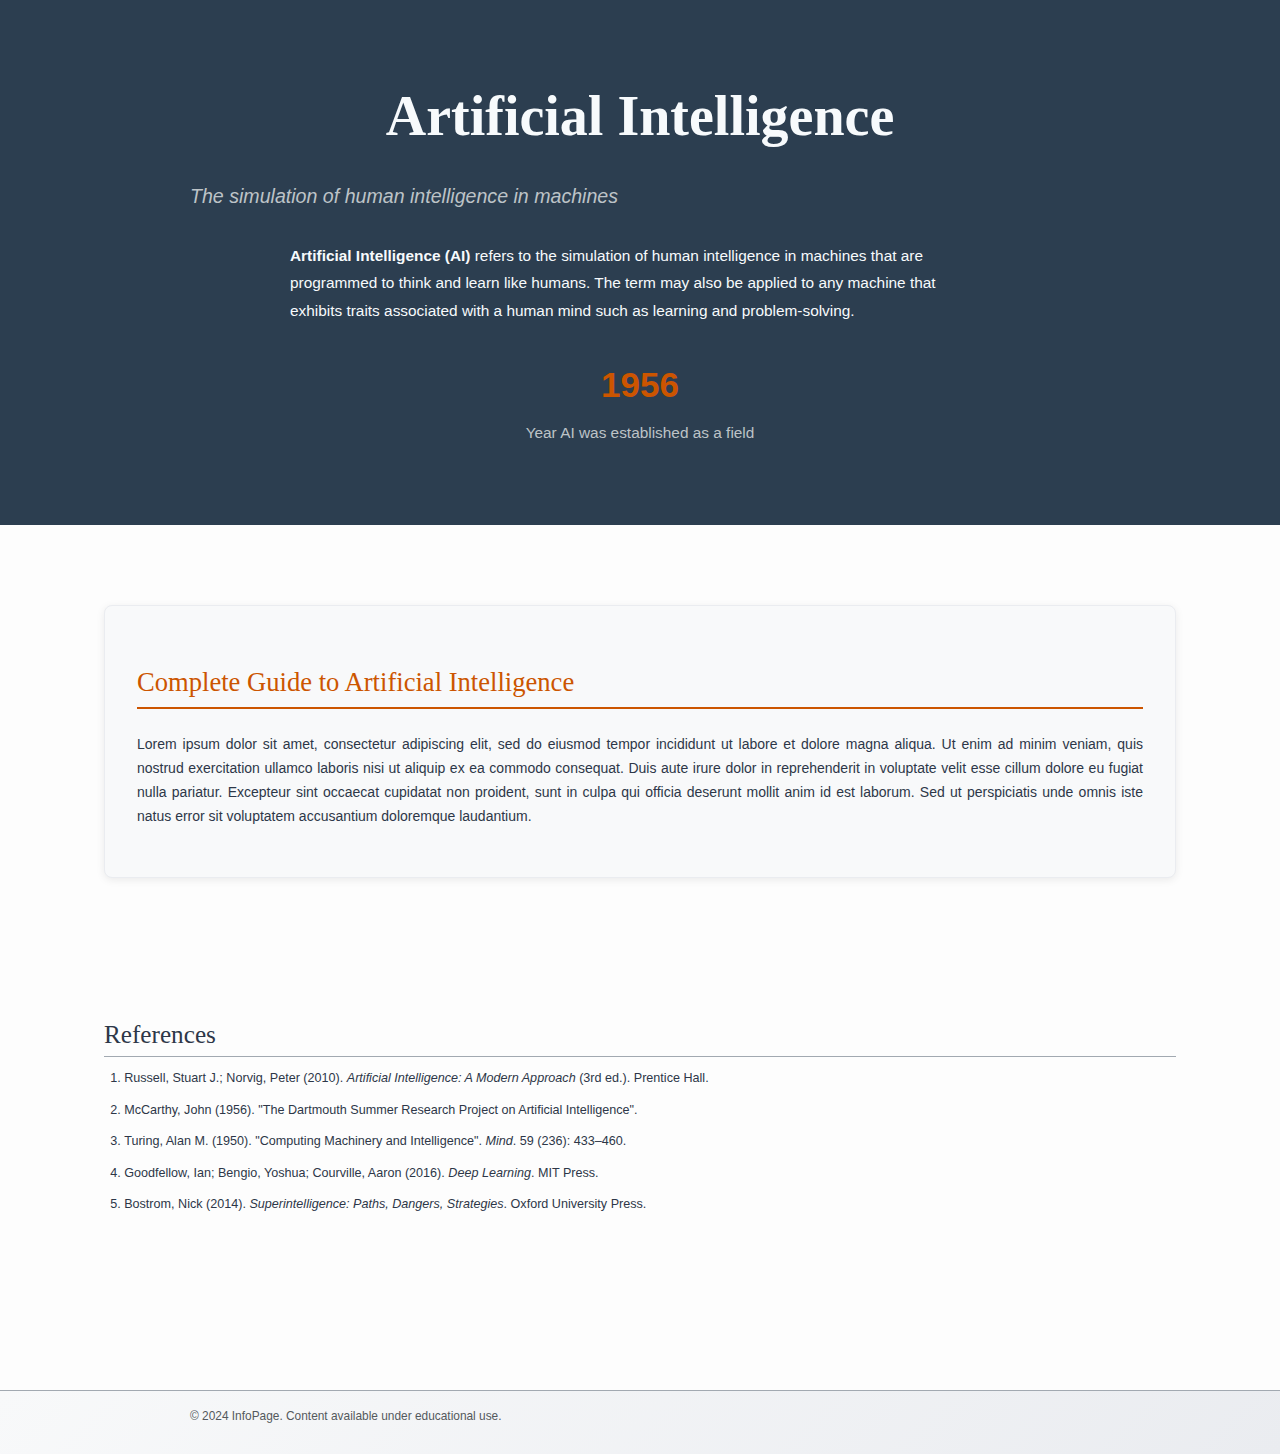
<file: index.html>
<!DOCTYPE html>
<html lang="en">

<head>
    <!-- Google Tag Manager -->
    <script>(function (w, d, s, l, i) {
            w[l] = w[l] || []; w[l].push({
                'gtm.start':
                    new Date().getTime(), event: 'gtm.js'
            }); var f = d.getElementsByTagName(s)[0],
                j = d.createElement(s), dl = l != 'dataLayer' ? '&l=' + l : ''; j.async = true; j.src =
                    'https://www.googletagmanager.com/gtm.js?id=' + i + dl; f.parentNode.insertBefore(j, f);
        })(window, document, 'script', 'dataLayer', 'GTM-NM3S9F88');</script>
    <!-- End Google Tag Manager -->

    <meta charset="UTF-8">
    <meta name="viewport" content="width=device-width, initial-scale=1.0">

    <!-- Primary SEO Meta Tags -->
    <title>Artificial Intelligence - Comprehensive Guide | InfoPage</title>
    <meta name="title" content="Artificial Intelligence - Comprehensive Guide | InfoPage">
    <meta name="description"
        content="Comprehensive information about Artificial Intelligence, its history, applications, and impact on society. Learn about AI types, ethics, and future outlook.">
    <meta name="keywords"
        content="artificial intelligence, AI, machine learning, deep learning, technology, neural networks, AGI, computer science, automation, robotics">
    <meta name="author" content="InfoPage">
    <meta name="publisher" content="InfoPage">
    <meta name="language" content="en">
    <meta name="robots" content="index, follow, max-image-preview:large, max-snippet:-1, max-video-preview:-1">
    <meta name="googlebot" content="index, follow, max-image-preview:large, max-snippet:-1, max-video-preview:-1">
    <meta name="bingbot" content="index, follow, max-image-preview:large, max-snippet:-1, max-video-preview:-1">

    <!-- Canonical URL -->
    <link rel="canonical" href="https://infopage.example.com/">

    <!-- Open Graph / Facebook -->
    <meta property="og:type" content="article">
    <meta property="og:url" content="https://infopage.example.com/">
    <meta property="og:title" content="Artificial Intelligence - Comprehensive Guide | InfoPage">
    <meta property="og:description"
        content="Comprehensive information about Artificial Intelligence, its history, applications, and impact on society. Learn about AI types, ethics, and future outlook.">
    <meta property="og:image" content="https://infopage.example.com/images/ai-social-preview.jpg">
    <meta property="og:image:width" content="1200">
    <meta property="og:image:height" content="630">
    <meta property="og:image:alt" content="Artificial Intelligence concept illustration">
    <meta property="og:site_name" content="InfoPage">
    <meta property="og:locale" content="en_US">
    <meta property="article:author" content="InfoPage">
    <meta property="article:published_time" content="2024-01-01T00:00:00+00:00">
    <meta property="article:modified_time" content="2024-12-01T00:00:00+00:00">
    <meta property="article:section" content="Technology">
    <meta property="article:tag" content="Artificial Intelligence">
    <meta property="article:tag" content="Machine Learning">
    <meta property="article:tag" content="Technology">

    <!-- Twitter -->
    <meta property="twitter:card" content="summary_large_image">
    <meta property="twitter:url" content="https://infopage.example.com/">
    <meta property="twitter:title" content="Artificial Intelligence - Comprehensive Guide | InfoPage">
    <meta property="twitter:description"
        content="Comprehensive information about Artificial Intelligence, its history, applications, and impact on society. Learn about AI types, ethics, and future outlook.">
    <meta property="twitter:image" content="https://infopage.example.com/images/ai-social-preview.jpg">
    <meta property="twitter:image:alt" content="Artificial Intelligence concept illustration">
    <meta property="twitter:site" content="@InfoPage">
    <meta property="twitter:creator" content="@InfoPage">

    <!-- Additional SEO Meta Tags -->
    <meta name="theme-color" content="#1a73e8">
    <meta name="msapplication-TileColor" content="#1a73e8">
    <meta name="application-name" content="InfoPage">
    <meta name="apple-mobile-web-app-title" content="InfoPage">
    <meta name="apple-mobile-web-app-capable" content="yes">
    <meta name="apple-mobile-web-app-status-bar-style" content="default">

    <!-- LLM and AI Crawler Optimization -->
    <meta name="ai-content-declaration" content="human-authored">
    <meta name="content-type" content="educational">
    <meta name="content-category" content="technology, computer-science, artificial-intelligence">
    <meta name="reading-time" content="15">
    <meta name="content-difficulty" content="intermediate">
    <meta name="target-audience" content="students, professionals, researchers">

    <!-- Structured Data for LLMs and Search Engines -->
    <script type="application/ld+json">
    {
        "@context": "https://schema.org",
        "@type": "Article",
        "headline": "Artificial Intelligence - Comprehensive Guide",
        "description": "Comprehensive information about Artificial Intelligence, its history, applications, and impact on society. Learn about AI types, ethics, and future outlook.",
        "image": {
            "@type": "ImageObject",
            "url": "https://infopage.example.com/images/ai-social-preview.jpg",
            "width": 1200,
            "height": 630
        },
        "author": {
            "@type": "Organization",
            "name": "InfoPage",
            "url": "https://infopage.example.com"
        },
        "publisher": {
            "@type": "Organization",
            "name": "InfoPage",
            "logo": {
                "@type": "ImageObject",
                "url": "https://infopage.example.com/favicon.svg",
                "width": 60,
                "height": 60
            }
        },
        "datePublished": "2024-01-01T00:00:00+00:00",
        "dateModified": "2024-12-01T00:00:00+00:00",
        "mainEntityOfPage": {
            "@type": "WebPage",
            "@id": "https://infopage.example.com/"
        },
        "articleSection": "Technology",
        "keywords": ["artificial intelligence", "AI", "machine learning", "deep learning", "technology", "neural networks", "AGI", "computer science"],
        "about": [
            {
                "@type": "Thing",
                "name": "Artificial Intelligence",
                "description": "The simulation of human intelligence in machines"
            },
            {
                "@type": "Thing",
                "name": "Machine Learning",
                "description": "A subset of AI that enables computers to learn without explicit programming"
            },
            {
                "@type": "Thing",
                "name": "Deep Learning",
                "description": "A subset of machine learning using neural networks"
            }
        ],
        "mentions": [
            {
                "@type": "Person",
                "name": "Alan Turing",
                "description": "British mathematician and computer scientist"
            },
            {
                "@type": "Person",
                "name": "John McCarthy",
                "description": "Computer scientist who coined the term 'artificial intelligence'"
            }
        ]
    }
    </script>

    <!-- Breadcrumb Structured Data -->
    <script type="application/ld+json">
    {
        "@context": "https://schema.org",
        "@type": "BreadcrumbList",
        "itemListElement": [
            {
                "@type": "ListItem",
                "position": 1,
                "name": "Home",
                "item": "https://infopage.example.com/"
            },
            {
                "@type": "ListItem",
                "position": 2,
                "name": "Technology",
                "item": "https://infopage.example.com/technology"
            },
            {
                "@type": "ListItem",
                "position": 3,
                "name": "Artificial Intelligence",
                "item": "https://infopage.example.com/"
            }
        ]
    }
    </script>

    <!-- FAQ Structured Data -->
    <script type="application/ld+json">
    {
        "@context": "https://schema.org",
        "@type": "FAQPage",
        "mainEntity": [
            {
                "@type": "Question",
                "name": "What is Artificial Intelligence?",
                "acceptedAnswer": {
                    "@type": "Answer",
                    "text": "Artificial Intelligence (AI) refers to the simulation of human intelligence in machines that are programmed to think and learn like humans. The term may also be applied to any machine that exhibits traits associated with a human mind such as learning and problem-solving."
                }
            },
            {
                "@type": "Question",
                "name": "What are the main types of AI?",
                "acceptedAnswer": {
                    "@type": "Answer",
                    "text": "There are three main types of AI: Narrow AI (designed for specific tasks), General AI (human-level intelligence across all domains), and Superintelligence (AI that surpasses human intelligence)."
                }
            },
            {
                "@type": "Question",
                "name": "What are the main applications of AI?",
                "acceptedAnswer": {
                    "@type": "Answer",
                    "text": "AI is used in healthcare (medical diagnosis), transportation (autonomous vehicles), finance (fraud detection), entertainment (content recommendation), education (personalized learning), and customer service (chatbots)."
                }
            }
        ]
    }
    </script>

    <!-- Educational Content Structured Data -->
    <script type="application/ld+json">
    {
        "@context": "https://schema.org",
        "@type": "Course",
        "name": "Introduction to Artificial Intelligence",
        "description": "A comprehensive guide covering the fundamentals of artificial intelligence, its history, types, applications, and ethical considerations.",
        "provider": {
            "@type": "Organization",
            "name": "InfoPage"
        },
        "educationalLevel": "Intermediate",
        "learningResourceType": "Article",
        "inLanguage": "en",
        "teaches": [
            "What is Artificial Intelligence",
            "History of AI development",
            "Types of AI systems",
            "AI applications across industries",
            "Ethical considerations in AI",
            "Future outlook for AI technology"
        ]
    }
    </script>

    <!-- Stylesheets and Icons -->
    <link rel="stylesheet" href="styles.css">
    <link rel="icon" type="image/svg+xml" href="favicon.svg">
    <!-- <link rel="icon" type="image/x-icon" href="favicon.ico"> -->
    <link rel="apple-touch-icon" sizes="180x180" href="favicon.svg">
    <link rel="manifest" href="manifest.json">
</head>

<body>
    <!-- Google Tag Manager (noscript) -->
    <noscript><iframe src="https://www.googletagmanager.com/ns.html?id=GTM-NM3S9F88" height="0" width="0"
            style="display:none;visibility:hidden"></iframe></noscript>
    <!-- End Google Tag Manager (noscript) -->

    <!-- Main header navigation removed for simplified layout -->

    <div class="page-container">
        <!-- Hero Section (Above-the-fold) -->
        <section class="hero-section">
            <div class="hero-content">
                <h1 class="hero-title">Artificial Intelligence</h1>
                <p class="hero-subtitle">The simulation of human intelligence in machines</p>
                <p class="hero-lead"><strong>Artificial Intelligence (AI)</strong> refers to the simulation of human
                    intelligence in
                    machines that are programmed to think and learn like humans. The term may also be applied to any
                    machine that exhibits traits associated with a human mind such as learning and problem-solving.
                </p>
                <div class="hero-stat">
                    <span class="stat-number">1956</span>
                    <span class="stat-description">Year AI was established as a field</span>
                </div>
            </div>
        </section>

        <!-- Content Section (Below-the-fold) - Simplified single column -->
        <section class="article-section">
            <main class="main-content">
                <article class="article">

                    <!-- Unified AI Content Section -->
                    <section id="ai-comprehensive-guide" class="article-section">
                        <div class="unified-content-container">
                            <h2>Complete Guide to Artificial Intelligence</h2>

                            <p>Lorem ipsum dolor sit amet, consectetur adipiscing elit, sed do eiusmod tempor incididunt
                                ut labore et dolore magna aliqua. Ut enim ad minim veniam, quis nostrud exercitation
                                ullamco laboris nisi ut aliquip ex ea commodo consequat. Duis aute irure dolor in
                                reprehenderit in voluptate velit esse cillum dolore eu fugiat nulla pariatur. Excepteur
                                sint occaecat cupidatat non proident, sunt in culpa qui officia deserunt mollit anim id
                                est laborum. Sed ut perspiciatis unde omnis iste natus error sit voluptatem accusantium
                                doloremque laudantium.</p>
                        </div>
                    </section>

                    <section id="references" class="article-section">
                        <h2>References</h2>
                        <ol class="references-list">
                            <li>Russell, Stuart J.; Norvig, Peter (2010). <em>Artificial Intelligence: A Modern
                                    Approach</em> (3rd ed.). Prentice Hall.</li>
                            <li>McCarthy, John (1956). "The Dartmouth Summer Research Project on Artificial
                                Intelligence".
                            </li>
                            <li>Turing, Alan M. (1950). "Computing Machinery and Intelligence". <em>Mind</em>. 59 (236):
                                433–460.</li>
                            <li>Goodfellow, Ian; Bengio, Yoshua; Courville, Aaron (2016). <em>Deep Learning</em>. MIT
                                Press.
                            </li>
                            <li>Bostrom, Nick (2014). <em>Superintelligence: Paths, Dangers, Strategies</em>. Oxford
                                University Press.</li>
                        </ol>
                    </section>
                </article>
            </main>
        </section>
    </div>

    <footer class="main-footer">
        <div class="footer-content">
            <div class="footer-bottom">
                <p>&copy; 2024 InfoPage. Content available under educational use.</p>
            </div>
        </div>
    </footer>

</body>

</html>
</file>
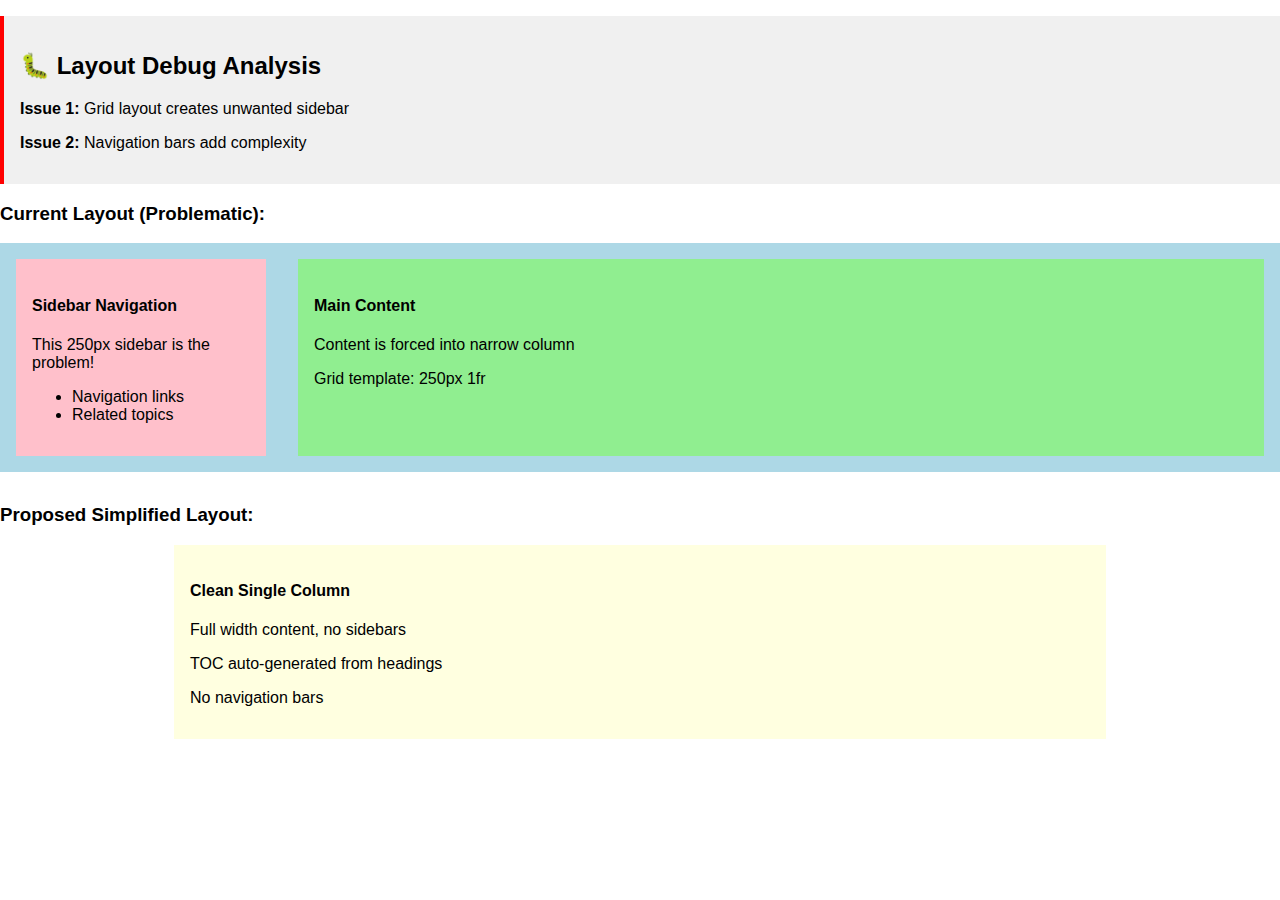
<file: debug-layout.html>
<!DOCTYPE html>
<html lang="en">

<head>
    <meta charset="UTF-8">
    <meta name="viewport" content="width=device-width, initial-scale=1.0">
    <title>Layout Debug Test</title>
    <style>
        /* Debug styles to highlight layout issues */
        body {
            margin: 0;
            font-family: Arial, sans-serif;
        }

        /* Current problematic grid layout */
        .current-grid {
            display: grid;
            grid-template-columns: 250px 1fr;
            gap: 2rem;
            background: lightblue;
            padding: 1rem;
            margin-bottom: 2rem;
        }

        .sidebar {
            background: pink;
            padding: 1rem;
        }

        .content {
            background: lightgreen;
            padding: 1rem;
        }

        /* Proposed simplified layout */
        .simplified-layout {
            max-width: 900px;
            margin: 0 auto;
            padding: 1rem;
            background: lightyellow;
        }

        .debug-info {
            background: #f0f0f0;
            padding: 1rem;
            margin: 1rem 0;
            border-left: 4px solid red;
        }
    </style>
</head>

<body>
    <div class="debug-info">
        <h2>🐛 Layout Debug Analysis</h2>
        <p><strong>Issue 1:</strong> Grid layout creates unwanted sidebar</p>
        <p><strong>Issue 2:</strong> Navigation bars add complexity</p>
    </div>

    <h3>Current Layout (Problematic):</h3>
    <div class="current-grid">
        <div class="sidebar">
            <h4>Sidebar Navigation</h4>
            <p>This 250px sidebar is the problem!</p>
            <ul>
                <li>Navigation links</li>
                <li>Related topics</li>
            </ul>
        </div>
        <div class="content">
            <h4>Main Content</h4>
            <p>Content is forced into narrow column</p>
            <p>Grid template: 250px 1fr</p>
        </div>
    </div>

    <h3>Proposed Simplified Layout:</h3>
    <div class="simplified-layout">
        <h4>Clean Single Column</h4>
        <p>Full width content, no sidebars</p>
        <p>TOC auto-generated from headings</p>
        <p>No navigation bars</p>
    </div>
</body>

</html>
</file>
<file: styles.css>
/* CSS Reset and Base Styles */
* {
    margin: 0;
    padding: 0;
    box-sizing: border-box;
}

html {
    font-size: 16px;
    scroll-behavior: smooth;
}

body {
    font-family: -apple-system, BlinkMacSystemFont, 'Segoe UI', Roboto, Lato, Helvetica, Arial, sans-serif;
    line-height: 1.6;
    color: #2D3748;
    background-color: #FDFDFD;
    font-size: 0.875rem;
}

/* Typography */
h1,
h2,
h3,
h4,
h5,
h6 {
    font-family: 'Linux Libertine', 'Georgia', 'Times', serif;
    line-height: 1.3;
    margin-bottom: 0.5em;
    font-weight: normal;
    border-bottom: none;
}

h1 {
    font-size: 2.3em;
    margin-bottom: 0.25em;
    color: #2D3748;
}

h2 {
    font-size: 1.8em;
    margin-top: 1em;
    margin-bottom: 0.5em;
    padding-bottom: 0.17em;
    border-bottom: 1px solid #a2a9b1;
    color: #2D3748;
}

h3 {
    font-size: 1.4em;
    margin-top: 0.8em;
    color: #2D3748;
}

h4 {
    font-size: 1.2em;
    margin-top: 0.6em;
    color: #2D3748;
}

p {
    margin-bottom: 1em;
    text-align: justify;
}

/* Links */
a {
    color: #cc5500;
    text-decoration: none;
}

a:hover {
    text-decoration: underline;
    color: #b8470f;
}

a:visited {
    color: #a03e0c;
}

/* Lists */
ul,
ol {
    margin-left: 1.6em;
    margin-bottom: 1em;
}

li {
    margin-bottom: 0.1em;
}

/* Header */
.main-header {
    background: linear-gradient(135deg, #f8f9fa 0%, #eaecf0 100%);
    border-bottom: 1px solid #a2a9b1;
    padding: 0.75em 0;
    box-shadow: 0 1px 3px rgba(0, 0, 0, 0.1);
}

.header-content {
    max-width: 1200px;
    margin: 0 auto;
    display: flex;
    justify-content: space-between;
    align-items: center;
    padding: 0 1rem;
}

.logo h1 {
    font-size: 1.8em;
    margin: 0;
    border: none;
}

.logo-link {
    color: #cc5500 !important;
    font-weight: bold;
    text-decoration: none;
}

.logo-link:hover {
    color: #b8470f !important;
}

.main-nav .nav-list {
    display: flex;
    list-style: none;
    margin: 0;
    gap: 1.5em;
}

.nav-link {
    color: #cc5500;
    font-weight: 500;
    padding: 0.5em 0.75em;
    border-radius: 3px;
    transition: all 0.2s ease;
}

.nav-link:hover {
    background-color: #eaecf0;
    text-decoration: none;
    color: #b8470f;
}

/* Page Container - Single Column Layout */
.page-container {
    max-width: 100%;
    margin: 0 auto;
    display: block;
    min-height: calc(100vh - 140px);
}

/* Hero Section (Above-the-fold) */
.hero-section {
    background-color: #2C3E50;
    color: #F7FAFC;
    padding: 4rem 2rem;
    text-align: center;
}

.hero-content {
    max-width: 900px;
    margin: 0 auto;
}

.hero-title {
    font-size: 3.5em;
    font-weight: bold;
    margin-bottom: 0.5em;
    color: #F7FAFC;
}

.hero-subtitle {
    font-size: 1.4em;
    margin-bottom: 1.5em;
    color: #BDC3C7;
    font-style: italic;
}

.hero-lead {
    font-size: 1.1em;
    line-height: 1.8;
    margin-bottom: 2em;
    max-width: 700px;
    margin-left: auto;
    margin-right: auto;
    text-align: left;
}

.hero-stat {
    display: flex;
    flex-direction: column;
    align-items: center;
    gap: 0.5rem;
    margin-top: 2rem;
}

.stat-number {
    font-size: 2.5em;
    font-weight: bold;
    color: #cc5500;
}

.stat-description {
    font-size: 1.1em;
    color: #BDC3C7;
}

/* Article Section (Below-the-fold) - Updated for side-by-side layout */
.article-section {
    background-color: #FDFDFD;
    max-width: 1200px;
    margin: 0 auto;
    padding: 2rem;
}

/* Main Content - Full Width */
.main-content {
    background-color: #FDFDFD;
    color: #2D3748;
    width: 100%;
    max-width: none;
}

.article {
    max-width: none;
}


/* Content Sections */
.content-section,
.article-section {
    margin-bottom: 2.5em;
}

.content-section:target {
    padding-top: 1em;
    margin-top: -1em;
}


/* Unified Content Container */
.unified-content-container {
    background-color: #f8f9fa;
    border: 1px solid #eaecf0;
    border-radius: 8px;
    padding: 2rem;
    margin: 1rem 0;
    box-shadow: 0 2px 8px rgba(0, 0, 0, 0.08);
}

.unified-content-container h2 {
    color: #cc5500;
    border-bottom: 2px solid #cc5500;
    padding-bottom: 0.5rem;
    margin-bottom: 1.5rem;
    font-size: 1.9em;
}

.unified-content-container h3 {
    color: #cc5500;
    margin-top: 2rem;
    margin-bottom: 1rem;
    font-size: 1.5em;
    border-bottom: 1px solid #eaecf0;
    padding-bottom: 0.3rem;
}

.unified-content-container h4 {
    color: #2D3748;
    margin-top: 1.5rem;
    margin-bottom: 0.75rem;
    font-size: 1.3em;
}

.unified-content-container p {
    margin-bottom: 1.2em;
    line-height: 1.7;
}

.unified-content-container ul {
    margin-bottom: 1.5em;
}

.unified-content-container .quick-facts-callout {
    margin: 1.5rem 0;
}

.unified-content-container .timeline {
    margin: 1.5rem 0;
}

.unified-content-container .applications-grid {
    margin: 1.5rem 0;
}

.unified-content-container .ethics-list {
    margin: 1.5rem 0;
}

/* Quick Facts Callout */
.quick-facts-callout {
    background-color: #f8f9fa;
    border-left: 4px solid #cc5500;
    border-radius: 0 6px 6px 0;
    padding: 1.5rem;
    margin: 2rem 0;
}

.quick-facts-callout h3 {
    color: #cc5500;
    margin-bottom: 1rem;
    font-size: 1.2em;
}

.fact-list {
    list-style: none;
    margin: 0;
    background: transparent;
    border: none;
    padding: 0;
}

.fact-list li {
    padding: 0.75em 0;
    border-bottom: 1px solid #eaecf0;
    position: relative;
    padding-left: 1.5em;
    color: #2D3748;
}

.fact-list li:before {
    content: "•";
    color: #cc5500;
    font-size: 1.4em;
    position: absolute;
    left: 0;
    top: 0.5em;
}

.fact-list li:last-child {
    border-bottom: none;
}

/* Timeline */
.timeline {
    margin: 1.5em 0;
}

.timeline-item {
    display: flex;
    margin-bottom: 1em;
    padding: 1rem;
    background-color: #f8f9fa;
    border-left: 4px solid #cc5500;
    border-radius: 0 6px 6px 0;
}

.timeline-year {
    font-weight: bold;
    color: #cc5500;
    width: 70px;
    flex-shrink: 0;
}

.timeline-content {
    flex: 1;
    margin-left: 1em;
    color: #2D3748;
}

/* Applications Grid */
.applications-grid {
    display: grid;
    grid-template-columns: repeat(auto-fit, minmax(280px, 1fr));
    gap: 1.5rem;
    margin: 2em 0;
}

.application-item {
    background-color: #f8f9fa;
    border: 1px solid #eaecf0;
    border-radius: 8px;
    padding: 1.5rem;
    transition: transform 0.2s ease, box-shadow 0.2s ease;
}

.application-item:hover {
    transform: translateY(-3px);
    box-shadow: 0 6px 20px rgba(46, 204, 113, 0.15);
    border-color: #cc5500;
}

.application-item h4 {
    color: #cc5500;
    margin-bottom: 0.75em;
    font-size: 1.2em;
}

.application-item p {
    color: #2D3748;
}

/* Ethics List */
.ethics-list {
    background-color: #f8f9fa;
    border-left: 4px solid #cc5500;
    padding: 1.5rem 1.5rem 1.5rem 2rem;
    margin: 1.5em 0;
    border-radius: 0 6px 6px 0;
}

.ethics-list li {
    margin-bottom: 0.75em;
    color: #2D3748;
}

.ethics-list strong {
    color: #cc5500;
}

/* References */
.references-list {
    font-size: 0.9em;
    line-height: 1.5;
    color: #2D3748;
}

.references-list li {
    margin-bottom: 1em;
}

/* Footer - Simplified */
.main-footer {
    background: linear-gradient(135deg, #f8f9fa 0%, #eaecf0 100%);
    border-top: 1px solid #a2a9b1;
    margin-top: 4rem;
    padding: 1rem;
    text-align: center;
}

.footer-content {
    max-width: 900px;
    margin: 0 auto;
}

.footer-bottom {
    color: #54595d;
    font-size: 0.85em;
    margin-top: 0;
    padding-top: 0;
    border-top: none;
}

/* Mobile-First Responsive Design */

/* Mobile stacking for TOC and Infobox */
@media screen and (max-width: 767px) {
    .toc-infobox-container {
        display: block;
        gap: 0;
    }

    .table-of-contents {
        margin-bottom: 2rem;
    }

    .infobox-section {
        margin: 2rem 0;
        display: flex;
        justify-content: center;
    }
}

/* Small mobile adjustments */
@media screen and (max-width: 480px) {
    .hero-section {
        padding: 2rem 1rem;
    }

    .hero-title {
        font-size: 2.5em;
    }

    .hero-subtitle {
        font-size: 1.2em;
    }

    .hero-lead {
        font-size: 1em;
        text-align: justify;
    }

    .stat-number {
        font-size: 2em;
    }

    .article-section {
        padding: 1rem;
    }


    .applications-grid {
        grid-template-columns: 1fr;
    }

    .main-nav .nav-list {
        gap: 0.5rem;
        flex-wrap: wrap;
    }

    .nav-link {
        padding: 0.4em 0.6em;
        font-size: 0.85em;
    }

    .footer-content {
        grid-template-columns: 1fr;
        text-align: center;
        gap: 1.5rem;
    }
}

/* Tablet adjustments */
@media screen and (min-width: 481px) and (max-width: 767px) {
    .hero-section {
        padding: 3rem 1.5rem;
    }

    .hero-title {
        font-size: 3em;
    }

    .article-section {
        padding: 1.5rem;
    }

    .applications-grid {
        grid-template-columns: repeat(auto-fit, minmax(250px, 1fr));
    }
}

/* Desktop enhancements */
@media screen and (min-width: 769px) {
    .hero-section {
        padding: 4rem 2rem;
    }

    .article-section {
        padding: 2rem;
    }
}

/* Large desktop enhancements */
@media screen and (min-width: 1200px) {
    .hero-section {
        padding: 5rem 2rem;
    }

    .hero-title {
        font-size: 4em;
    }

    .article-section {
        padding: 2rem;
    }
}

/* Print Styles */
@media print {

    .main-header,
    .main-footer {
        display: none;
    }

    .page-container {
        max-width: none;
        margin: 0;
        padding: 0;
    }

    .hero-section {
        background: white;
        color: black;
        padding: 1rem 0;
    }

    .article-section {
        padding: 0;
    }

    .main-content {
        max-width: none;
    }

    a {
        color: #000000;
        text-decoration: underline;
    }

    h1,
    h2,
    h3,
    h4 {
        color: #000000;
    }

    h2 {
        border-bottom: 1px solid #000000;
    }
}

/* Accessibility Enhancements */
@media (prefers-reduced-motion: reduce) {
    * {
        animation-duration: 0.01ms !important;
        animation-iteration-count: 1 !important;
        transition-duration: 0.01ms !important;
    }

    html {
        scroll-behavior: auto;
    }
}

/* Focus styles for keyboard navigation */
a:focus,
button:focus {
    outline: 2px solid #cc5500;
    outline-offset: 2px;
}

/* High contrast mode support */
@media (prefers-contrast: high) {
    .main-header {
        background: #ffffff;
        border-bottom: 2px solid #000000;
    }

    .hero-section {
        background: #000000;
        color: #ffffff;
    }

    .article-navigation,
    .fact-list,
    .application-item,
    .timeline-item,
    .ethics-list,
    .quick-facts-callout {
        background: #ffffff;
        border: 2px solid #000000;
    }
}
</file>
